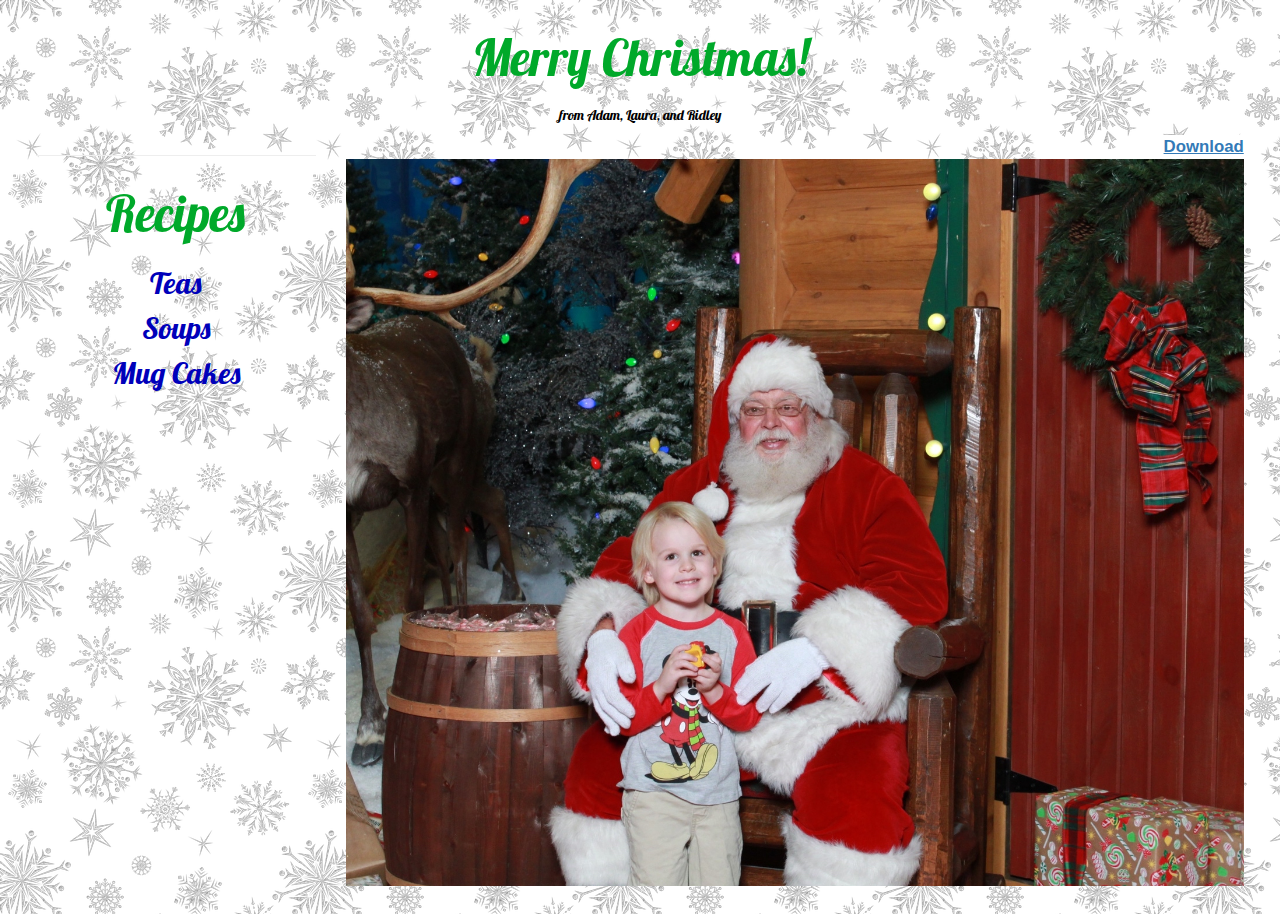
<file: index.html>
<html>
  <head>
    <title>Recipes!</title>
    <link rel="stylesheet" href="https://maxcdn.bootstrapcdn.com/bootstrap/3.3.7/css/bootstrap.min.css">
    <script src="https://ajax.googleapis.com/ajax/libs/jquery/3.2.1/jquery.min.js"></script>
    <script src="https://maxcdn.bootstrapcdn.com/bootstrap/3.3.7/js/bootstrap.min.js"></script>
    <link href="https://fonts.googleapis.com/css?family=Lobster" rel="stylesheet">
    <link rel="stylesheet" href="assets/css/style.css">
    <meta name="viewport" content="width=device-width, initial-scale=1">
  </head>

  <body>
    <div class="container-fluid">
      <div class="row">
        <div class="col-md-12">
          <h1>Merry Christmas!</h1>
          <p class="from">from Adam, Laura, and Ridley</p>
        </div>
      </div>
      <div class="row">
        <div class="col-md-3 text-center">
          <hr>
          <h1>Recipes</h1>
          <button class="transparent"
               data-toggle="collapse"
               data-target="#teas">
               Teas
          </button>
          <ul class="collapse" id="teas">
              <li class="recipe-list"><a class="recipe-item" href="recipes/russian.html">Russian</a></li>
              <li class="recipe-list"><a class="recipe-item" href="recipes/fruitspice.html">Fruit &amp; Spice</a></li>
          </ul>
          <button class="transparent"
               data-toggle="collapse"
               data-target="#soups">
               Soups
          </button>
          <ul class="collapse" id="soups">
              <li class="recipe-list"><a class="recipe-item" href="recipes/palouse.html">Palouse</a></li>
              <li class="recipe-list"><a class="recipe-item" href="recipes/heartybean.html">Hearty Bean</a></li>
              <li class="recipe-list"><a class="recipe-item" href="recipes/beefvegetablebarley.html">Beef Vegetable &amp; Barley</a></li>
          </ul>
          <button class="transparent"
                  data-toggle="collapse"
                  data-target="#cakes">
                  Mug Cakes
          </button>
          <ul class="collapse" id="cakes">
              <li class="recipe-list"><a class="recipe-item" href="recipes/cinnamon.html">Cinnamon Roll</a></li>
              <li class="recipe-list"><a class="recipe-item" href="recipes/chocolatechip.html">Chocolate Chip</a></li>
              <li class="recipe-list"><a class="recipe-item" href="recipes/nutella.html">Nutella Chocolate</a></li>
          </ul>
        </div>
        <div class="col-md-9">
          <a href="assets/images/Ridley_with_Santa_2017.jpg" 
             download="Ridley2017.jpg"
             class="img-download">
             Download
          </a> 
          <img class="img-responsive"
              src="assets/images/Ridley2017.jpg" 
              alt="Ridley with Santa 2017">

        </div>
      </div>
        
    </div>


  </body>
</html>
</file>
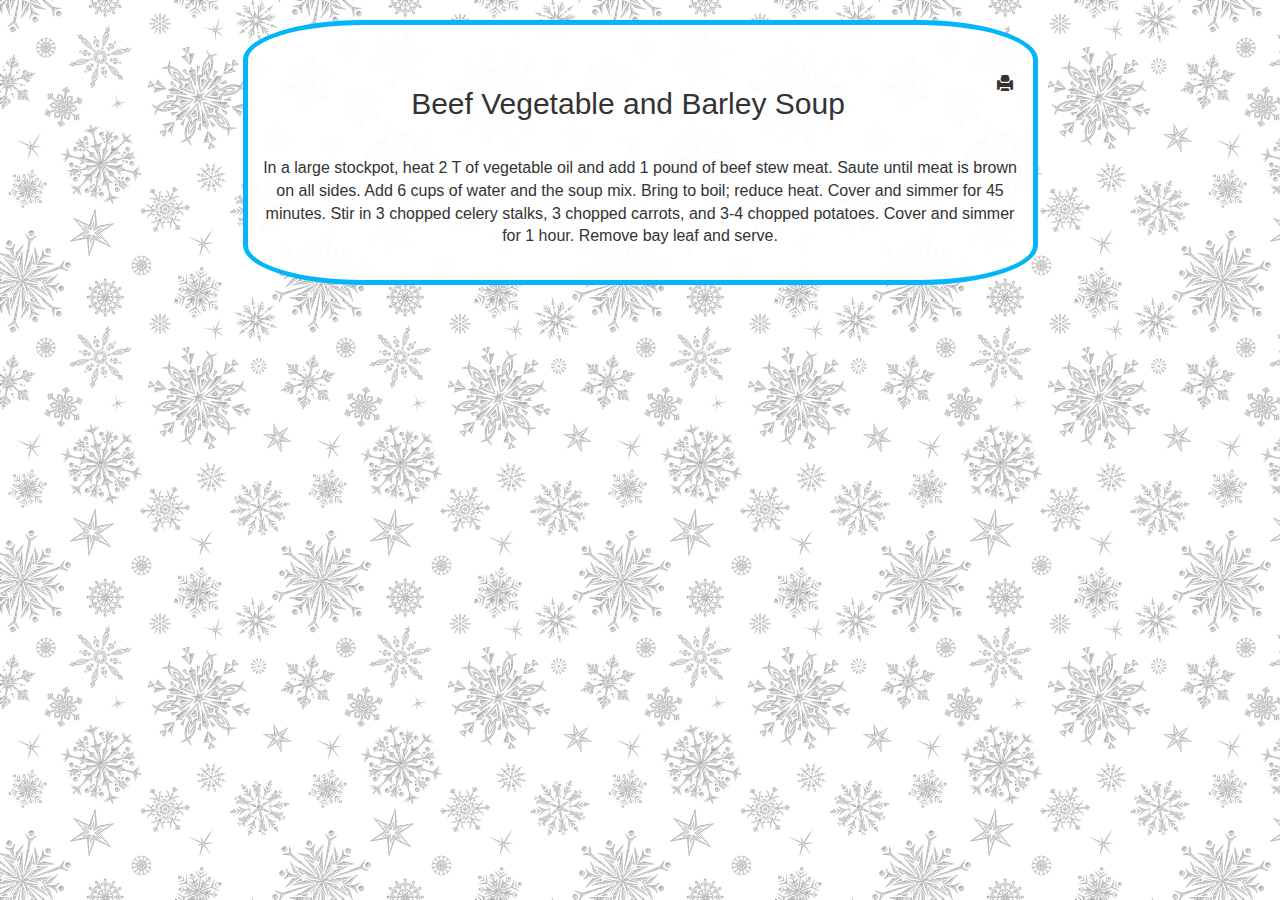
<file: recipes/beefvegetablebarley.html>
<html>
    <head>
      <title>Beef Vegetable and Barley Soup</title>
      <link rel="stylesheet" href="https://maxcdn.bootstrapcdn.com/bootstrap/3.3.7/css/bootstrap.min.css">
      <link rel="stylesheet" href="../assets/css/style.css">
      <meta name="viewport" content="width=device-width, initial-scale=1">
    </head>
  
    <body>
      <div class="container-fluid">
        <div class="row">
          <div class="col-xs-12 col-md-8 col-md-offset-2">
            <div class="instructions christmas-border">
              <span class="glyphicon glyphicon-print" title="Print" onclick="window.print()"></span>
              <div id="recipe">
                <h2 class="detail">Beef Vegetable and Barley Soup</h2>
                <br>
                <p class="detail">In a large stockpot, heat 2 T of vegetable oil and add 1 pound of beef stew meat. Saute until meat is brown on all sides. Add 6 cups of water and the soup mix. Bring to boil; reduce heat. Cover and simmer for 45 minutes. Stir in 3 chopped celery stalks, 3 chopped carrots, and 3-4 chopped potatoes. Cover and simmer for 1 hour. Remove bay leaf and serve.</p>
              </div>
            </div>
          </div>
        </div>
      </div>
  
      
    </body>
  </html>
</file>
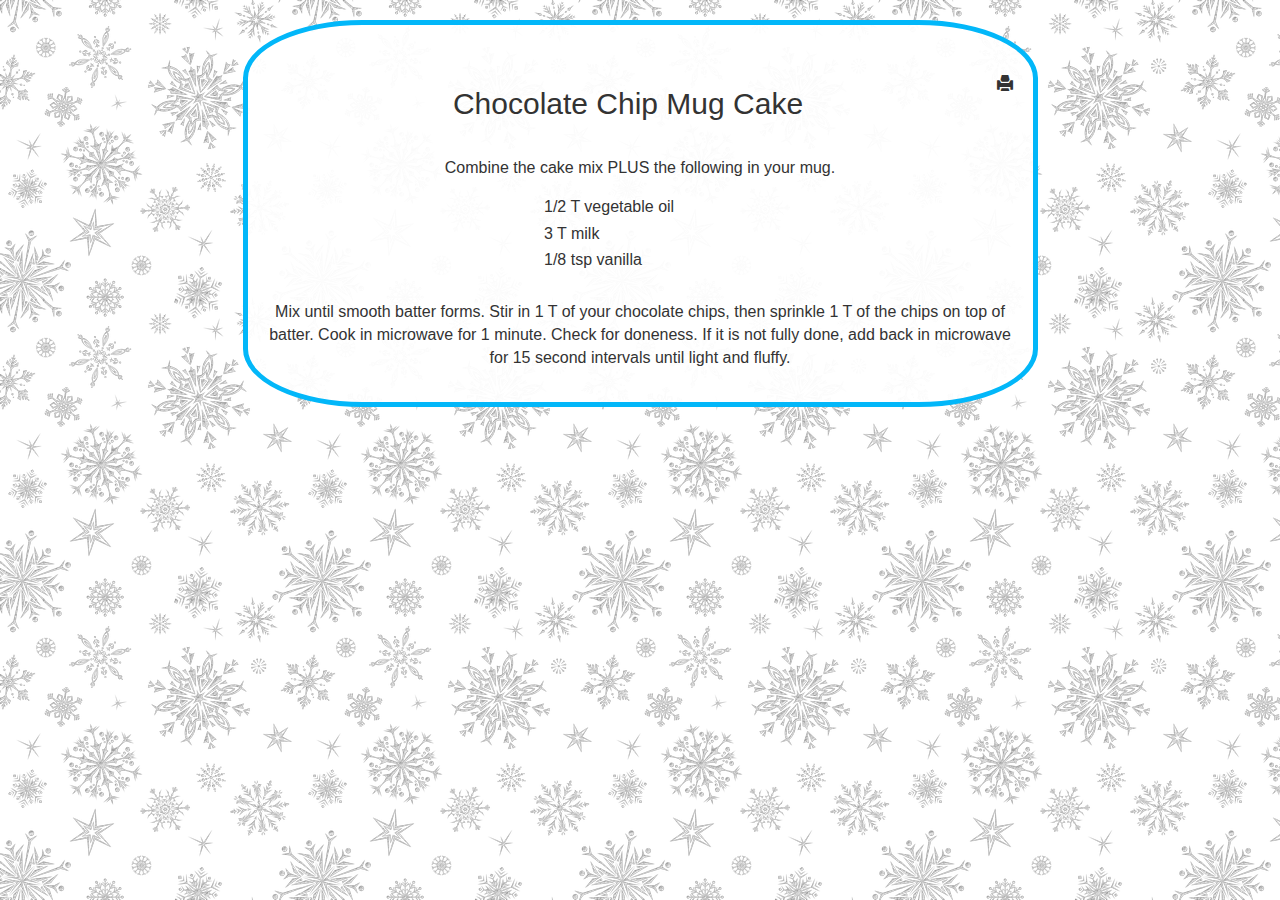
<file: recipes/chocolatechip.html>
<html>
    <head>
      <title>Chocolate Chip</title>
      <link rel="stylesheet" href="https://maxcdn.bootstrapcdn.com/bootstrap/3.3.7/css/bootstrap.min.css">
      <link rel="stylesheet" href="../assets/css/style.css">
      <meta name="viewport" content="width=device-width, initial-scale=1">
    </head>
  
    <body>
      <div class="container-fluid">
        <div class="row">
          <div class="col-xs-12 col-md-8 col-md-offset-2">
            <div class="instructions christmas-border">
              <span class="glyphicon glyphicon-print" title="Print" onclick="window.print()"></span>
              <div id="recipe">
                <h2 class="detail">Chocolate Chip Mug Cake</h2>
                <br>
                <p class="detail">Combine the cake mix PLUS the following in your mug.</p>
                <ul class="recipe-list detail i-list">
                  <li class="detail i">1/2 T vegetable oil</li>
                  <li class="detail i">3 T milk</li>
                  <li class="detail i">1/8 tsp vanilla</li>
                </ul>
                <br>
                <p class="detail">Mix until smooth batter forms. Stir in 1 T of your chocolate chips, then sprinkle 1 T of the chips on top of batter. Cook in microwave for 1 minute. Check for doneness. If it is not fully done, add back in microwave for 15 second intervals until light and fluffy.</p>
              </div>
            </div>
          </div>
        </div>
      </div>
  
      
    </body>
  </html>
</file>
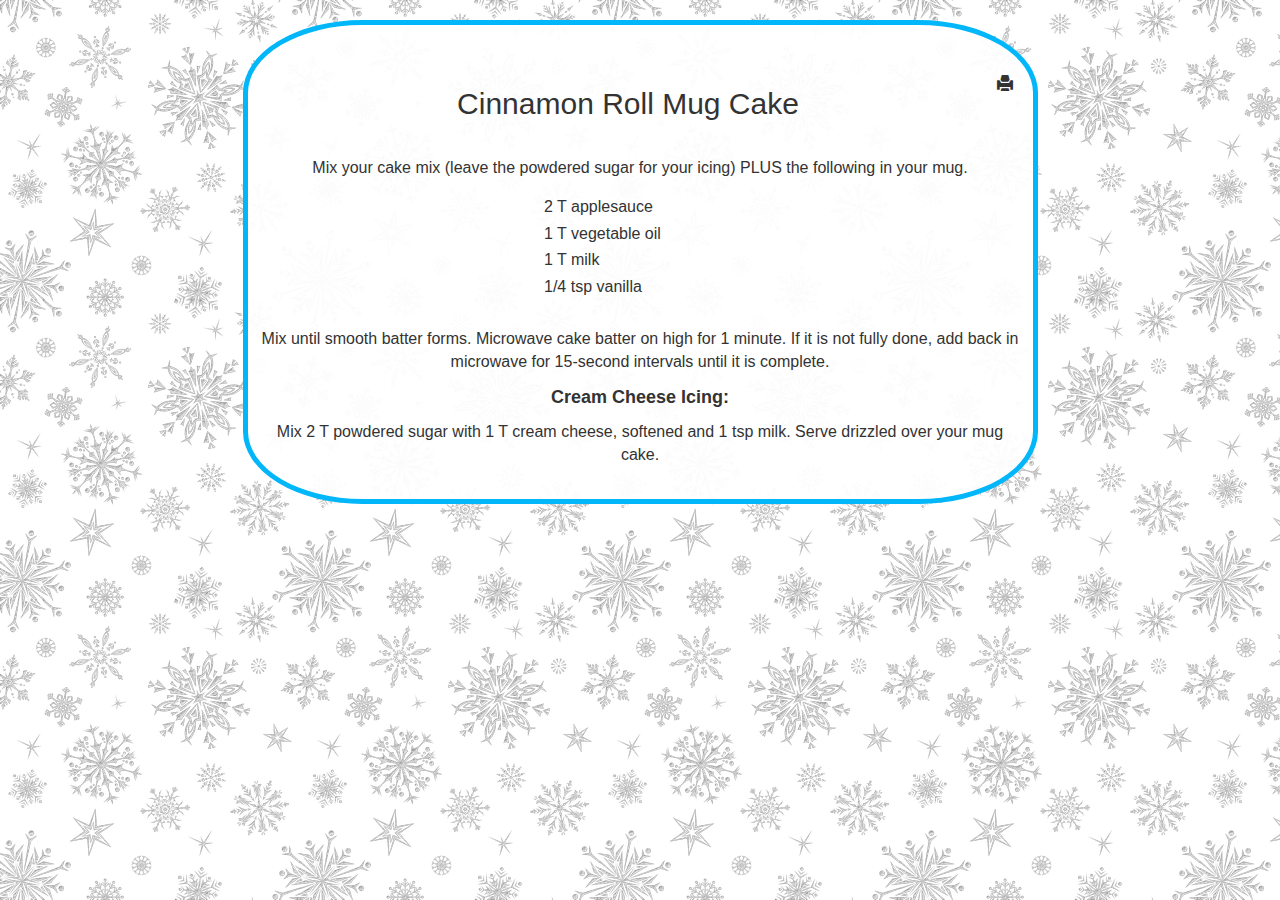
<file: recipes/cinnamon.html>
<html>
  <head>
    <title>Cinnamon Roll</title>
    <link rel="stylesheet" href="https://maxcdn.bootstrapcdn.com/bootstrap/3.3.7/css/bootstrap.min.css">
    <link rel="stylesheet" href="../assets/css/style.css">
    <meta name="viewport" content="width=device-width, initial-scale=1">
  </head>

  <body>
    <div class="container-fluid">
      <div class="row">
        <div class="col-xs-12 col-md-8 col-md-offset-2">
          <div class="instructions christmas-border">
            <span class="glyphicon glyphicon-print" title="Print" onclick="window.print()"></span>
            <div id="recipe">
              <h2 class="detail">Cinnamon Roll Mug Cake</h2>
              <br>
              <p class="detail">Mix your cake mix (leave the powdered sugar for your icing) PLUS the following in your mug.</p>
              <ul class="recipe-list detail i-list">
                <li class="detail i">2 T applesauce</li>
                <li class="detail i">1 T vegetable oil</li>
                <li class="detail i">1 T milk</li>
                <li class="detail i">1/4 tsp vanilla</li>
              </ul>
              <br>
              <p class="detail">Mix until smooth batter forms. Microwave cake batter on high for 1 minute. If it is not fully done, add back in microwave for 15-second intervals until it is complete. </p>
              <h4 style="font-weight:bold" class='detail'>Cream Cheese Icing:</h4>
              <p class="detail">Mix 2 T powdered sugar with 1 T cream cheese, softened and 1 tsp milk. Serve drizzled over your mug cake.</p>
            </div>
          </div>
        </div>
      </div>
    </div>

    
  </body>
</html>
</file>
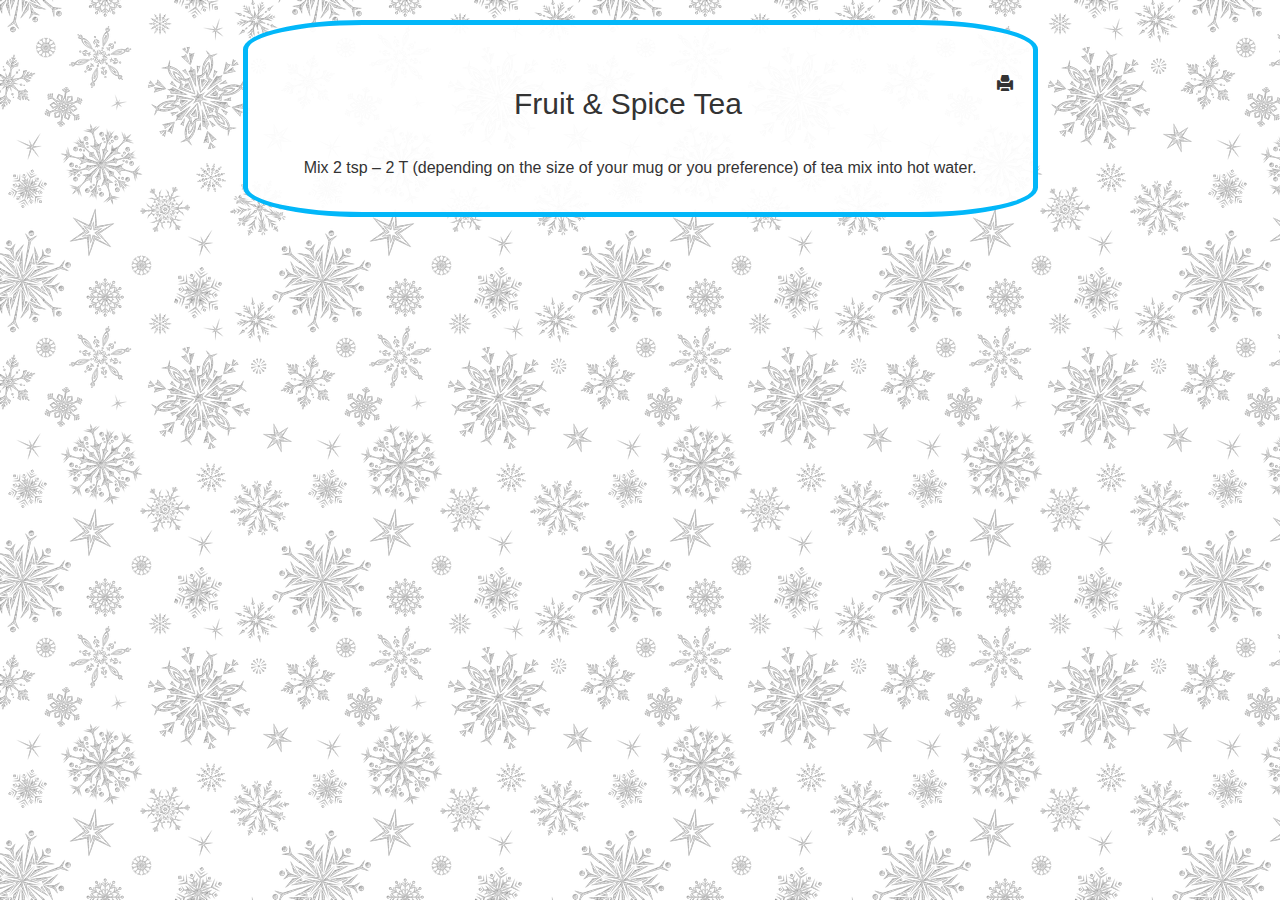
<file: recipes/fruitspice.html>
<html>
    <head>
      <title>Fruit &amp; Spice Tea</title>
      <link rel="stylesheet" href="https://maxcdn.bootstrapcdn.com/bootstrap/3.3.7/css/bootstrap.min.css">
      <link rel="stylesheet" href="../assets/css/style.css">
      <meta name="viewport" content="width=device-width, initial-scale=1">
    </head>
  
    <body>
      <div class="container-fluid">
        <div class="row">
          <div class="col-xs-12 col-md-8 col-md-offset-2">
            <div class="instructions christmas-border">
              <span class="glyphicon glyphicon-print" title="Print" onclick="window.print()"></span>
              <div id="recipe">
                <h2 class="detail">Fruit &amp; Spice Tea</h2>
                <br>
                <p class="detail">Mix 2 tsp – 2 T (depending on the size of your mug or you preference) of tea mix into hot water.</p>
              </div>
            </div>
          </div>
        </div>
      </div>
  
      
    </body>
  </html>
</file>
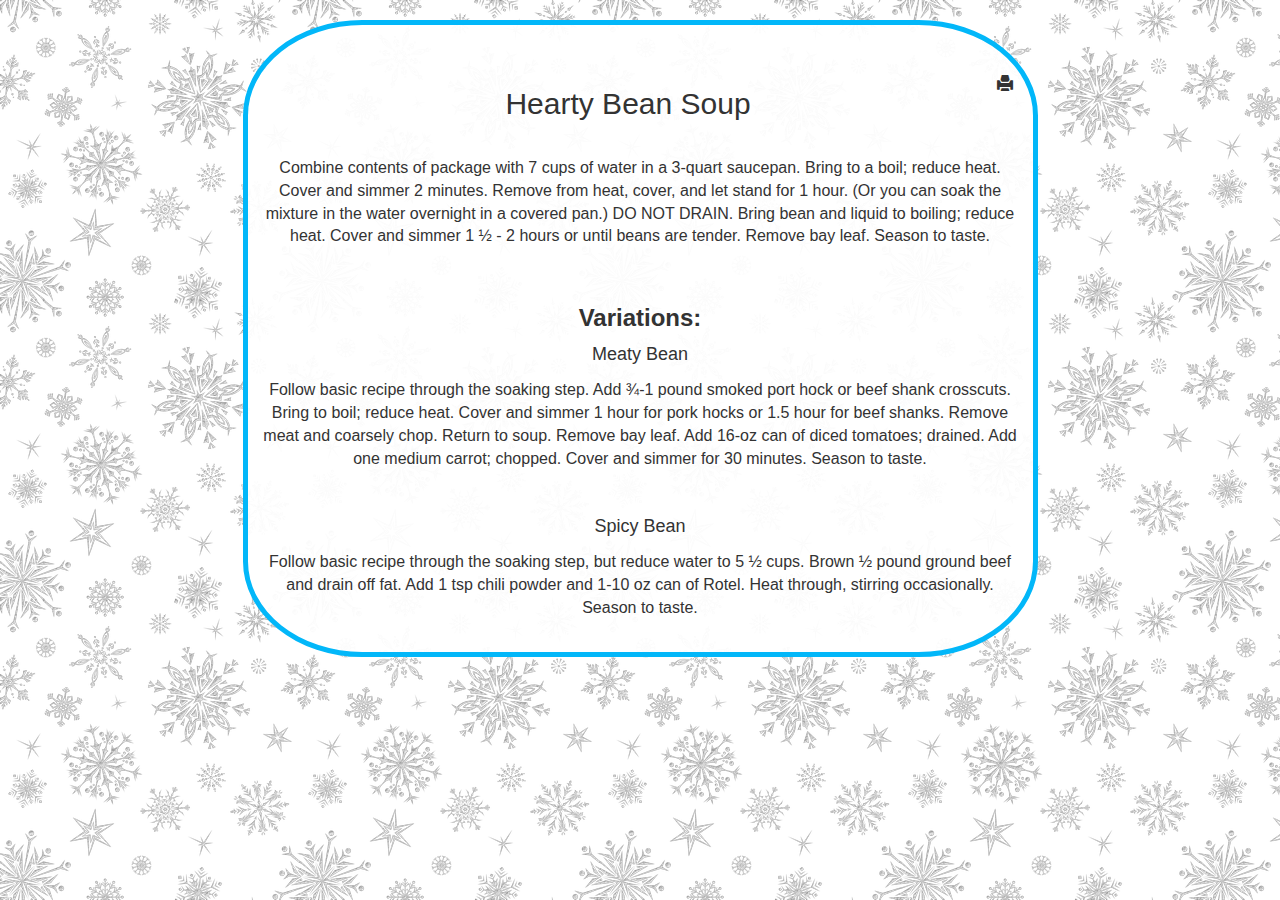
<file: recipes/heartybean.html>
<html>
    <head>
      <title>Hearty Bean</title>
      <link rel="stylesheet" href="https://maxcdn.bootstrapcdn.com/bootstrap/3.3.7/css/bootstrap.min.css">
      <link rel="stylesheet" href="../assets/css/style.css">
      <meta name="viewport" content="width=device-width, initial-scale=1">
    </head>
  
    <body>
      <div class="container-fluid">
        <div class="row">
          <div class="col-xs-12 col-md-8 col-md-offset-2">
            <div class="instructions christmas-border">
              <span class="glyphicon glyphicon-print" title="Print" onclick="window.print()"></span>
              <div id="recipe">
                <h2 class="detail">Hearty Bean Soup</h2>
                <br>
                <p class="detail">Combine contents of package with 7 cups of water in a 3-quart saucepan. Bring to a boil; reduce heat. Cover and simmer 2 minutes. Remove from heat, cover, and let stand for 1 hour. (Or you can soak the mixture in the water overnight in a covered pan.) DO NOT DRAIN. Bring bean and liquid to boiling; reduce heat. Cover and simmer 1 ½ - 2 hours or until beans are tender. Remove bay leaf. Season to taste.</p>
                <br>
                <h3 class="detail" style="font-weight:bold">Variations:</h3>
                <h4 class='detail'>Meaty Bean</h4>
                <p class="detail">Follow basic recipe through the soaking step. Add ¾-1 pound smoked port hock or beef shank crosscuts. Bring to boil; reduce heat. Cover and simmer 1 hour for pork hocks or 1.5 hour for beef shanks. Remove meat and coarsely chop. Return to soup. Remove bay leaf. Add 16-oz can of diced tomatoes; drained. Add one medium carrot; chopped. Cover and simmer for 30 minutes. Season to taste. </p>
                <br>
                <h4 class='detail'>Spicy Bean</h4>
                <p class="detail">Follow basic recipe through the soaking step, but reduce water to 5 ½ cups. Brown ½ pound ground beef and drain off fat. Add 1 tsp chili powder and 1-10 oz can of Rotel. Heat through, stirring occasionally. Season to taste.</p>
              </div>
            </div>
          </div>
        </div>
      </div>  
    </body>
  </html>
</file>
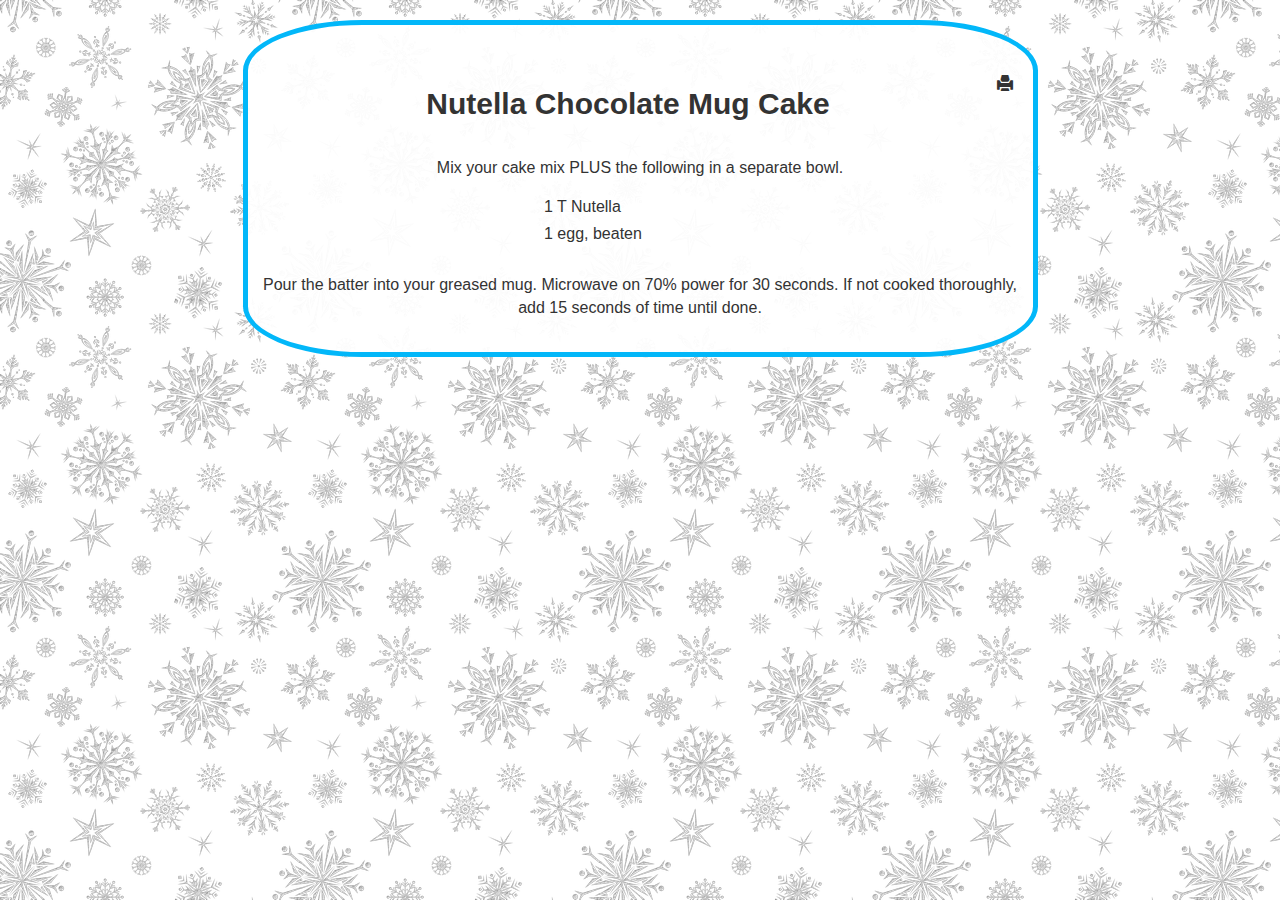
<file: recipes/nutella.html>
<html>
    <head>
      <title>Nutella Chocolate</title>
      <link rel="stylesheet" href="https://maxcdn.bootstrapcdn.com/bootstrap/3.3.7/css/bootstrap.min.css">
      <link rel="stylesheet" href="../assets/css/style.css">
      <meta name="viewport" content="width=device-width, initial-scale=1">
    </head>
  
    <body>
      <div class="container-fluid">
        <div class="row">
          <div class="col-xs-12 col-md-8 col-md-offset-2">
            <div class="instructions christmas-border">
              <span class="glyphicon glyphicon-print" title="Print" onclick="window.print()"></span>
              <div id="recipe">
                <h2 class="detail" style="font-weight:bold">Nutella Chocolate Mug Cake</h2>
                <br>
                <p class="detail">Mix your cake mix PLUS the following in a separate bowl.</p>
                <ul class="recipe-list detail i-list">
                  <li class="detail i">1 T Nutella</li>
                  <li class="detail i">1 egg, beaten</li>
                </ul>
                <br>
                <p class="detail">Pour the batter into your greased mug. Microwave on 70% power for 30 seconds. If not cooked thoroughly, add 15 seconds of time until done. </p>
              </div>
            </div>
          </div>
        </div>
      </div>
  
      
    </body>
  </html>
</file>
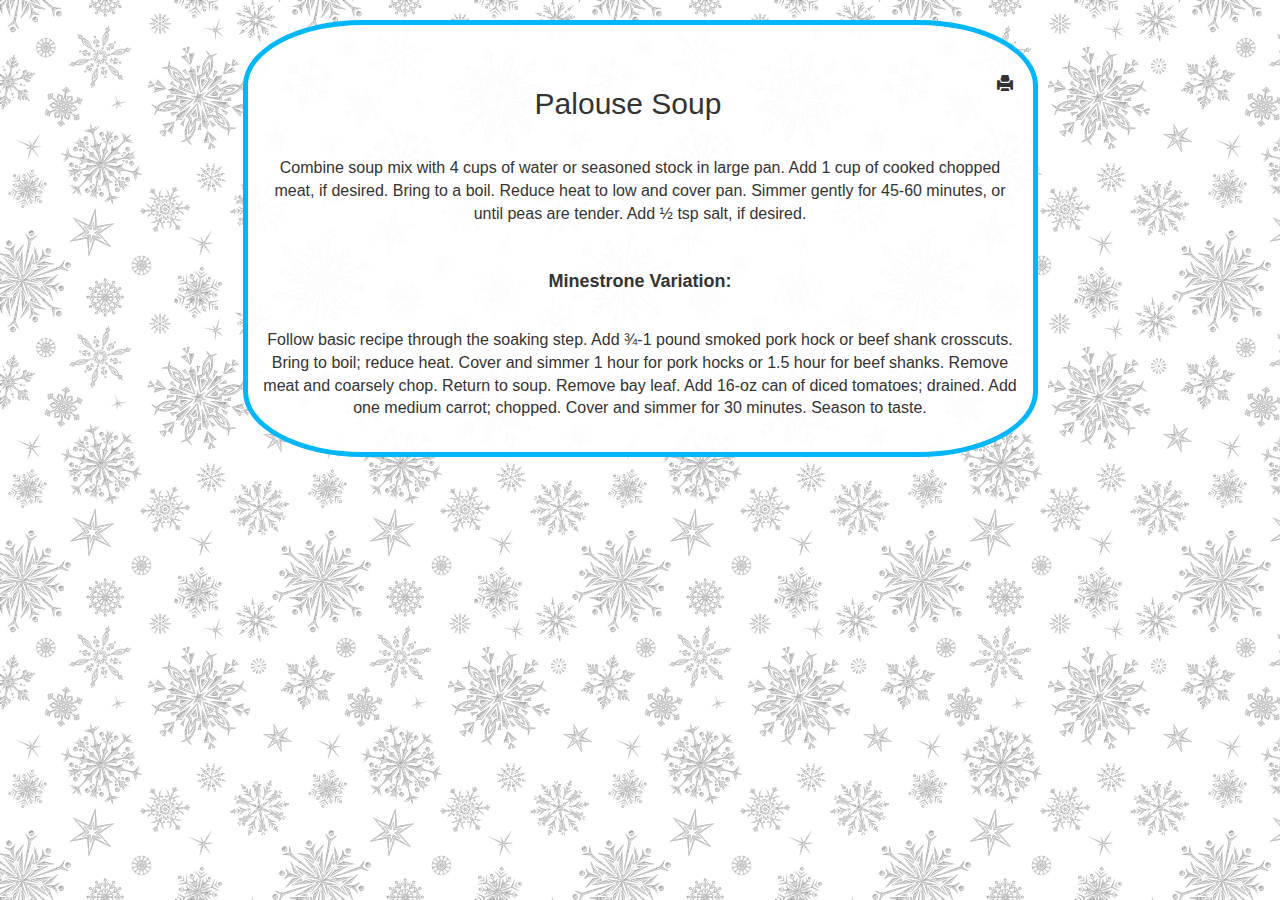
<file: recipes/palouse.html>
<html>
    <head>
      <title>Palouse Soup</title>
      <link rel="stylesheet" href="https://maxcdn.bootstrapcdn.com/bootstrap/3.3.7/css/bootstrap.min.css">
      <link rel="stylesheet" href="../assets/css/style.css">
      <meta name="viewport" content="width=device-width, initial-scale=1">
    </head>
  
    <body>
      <div class="container-fluid">
        <div class="row">
          <div class="col-xs-12 col-md-8 col-md-offset-2">
            <div class="instructions christmas-border">
              <span class="glyphicon glyphicon-print" title="Print" onclick="window.print()"></span>
              <div id="recipe">
                <h2 class="detail">Palouse Soup</h2>
                <br>
                <p class="detail">Combine soup mix with 4 cups of water or seasoned stock in large pan. Add 1 cup of cooked chopped meat, if desired. Bring to a boil. Reduce heat to low and cover pan. Simmer gently for 45-60 minutes, or until peas are tender. Add ½ tsp salt, if desired.</p>
                <br>
                <h4 style="font-weight:bold" class='detail'>Minestrone Variation:</h4>
                <br>
                <p class="detail">Follow basic recipe through the soaking step. Add ¾-1 pound smoked pork hock or beef shank crosscuts. Bring to boil; reduce heat. Cover and simmer 1 hour for pork hocks or 1.5 hour for beef shanks. Remove meat and coarsely chop. Return to soup. Remove bay leaf. Add 16-oz can of diced tomatoes; drained. Add one medium carrot; chopped. Cover and simmer for 30 minutes. Season to taste. </p>
              </div>
            </div>
          </div>
        </div>
      </div>
  
      
    </body>
  </html>
</file>
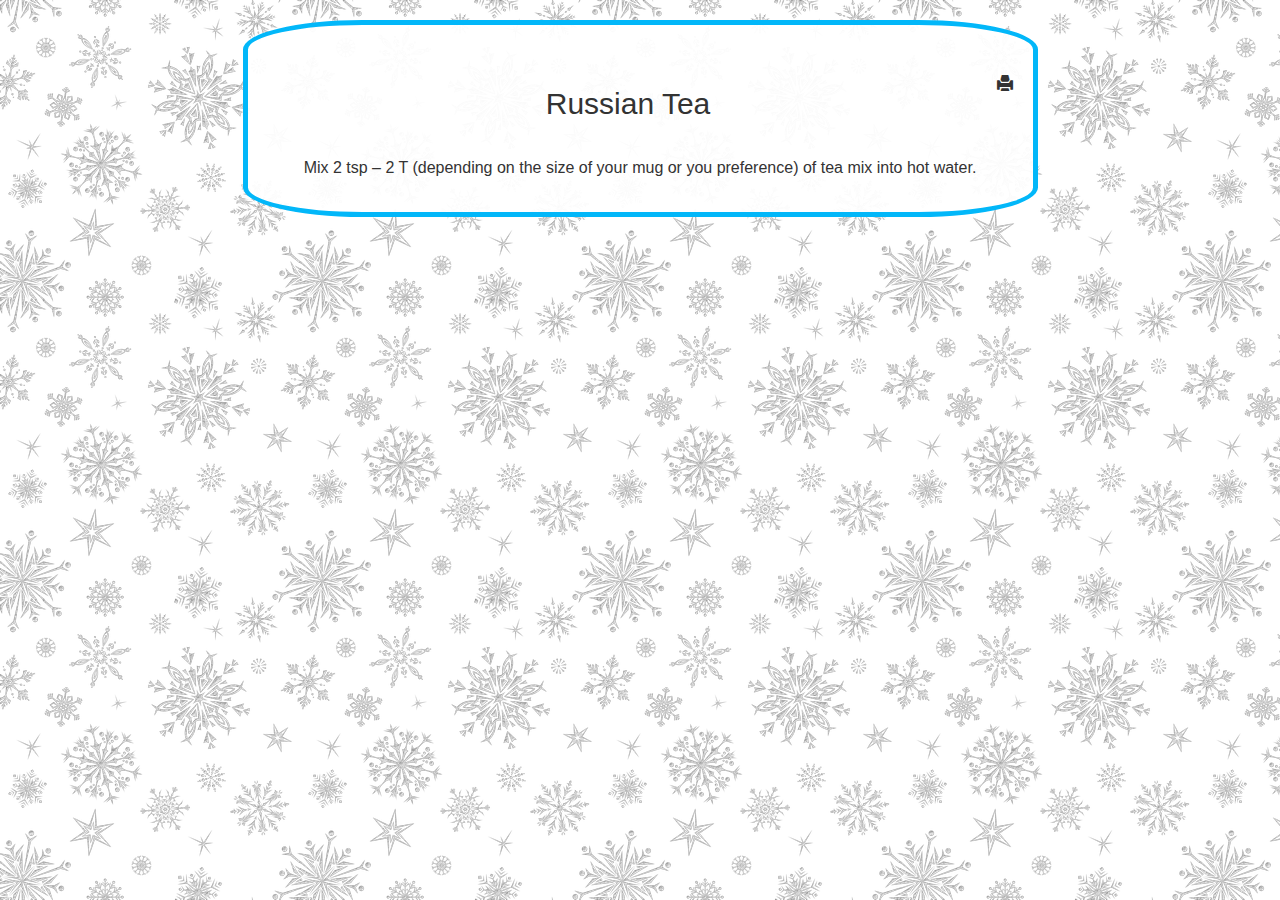
<file: recipes/russian.html>
<html>
    <head>
      <title>Russian Tea</title>
      <link rel="stylesheet" href="https://maxcdn.bootstrapcdn.com/bootstrap/3.3.7/css/bootstrap.min.css">
      <link rel="stylesheet" href="../assets/css/style.css">
      <meta name="viewport" content="width=device-width, initial-scale=1">
    </head>
  
    <body>
      <div class="container-fluid">
        <div class="row">
          <div class="col-xs-12 col-md-8 col-md-offset-2">
            <div class="instructions christmas-border">
              <span class="glyphicon glyphicon-print" title="Print" onclick="window.print()"></span>
              <div id="recipe">
                <h2 class="detail">Russian Tea</h2>
                <br>
                <p class="detail">Mix 2 tsp – 2 T (depending on the size of your mug or you preference) of tea mix into hot water.</p>
              </div>
            </div>
          </div>
        </div>
      </div>
  
      
    </body>
  </html>
</file>
<file: assets/css/style.css>
body {
  background-image: url("../images/snowflakes.png");
  text-align: center;
  font-family: "Lobster";
}

h1 {
  /* font-family: "Lobster"; */
  /* color:#3b5e3a; */
  color:rgb(0, 169, 42);
  padding: 1rem;
  font-size: 5rem;
}

p.from {
  color:black;
}

hr {
  color: red;
}
.img-download {
  float:right;
  font-family: Arial, Helvetica, sans-serif;
  font-size: 1.2em;
  font-weight: bold;
  text-decoration: underline;
  background-color: white;

}

.row {
  margin-right: 0.5%;
  margin-left: 0.5%;
}
.recipe-list {
  list-style: none;
}

.i-list{
  display: block;
  margin: auto;
  width: 200px;
}

.i {
  text-align: left;
}

.transparent {
  background-color: transparent;
  text-decoration: none;
  display: block;
  outline: none;
  width: 90%;
  margin: auto;
  border: none;
  font-size: 3rem;
  color: rgb(0, 0, 186);

}

.transparent:hover{
  color: rgb(255, 50, 50);
  cursor: pointer;
}

.recipe-item {
  text-decoration: none;
  color: rgb(0, 0, 186);
  font-size: 1.3em;

}
.recipe-item:hover {
  color: rgb(255, 50, 50);
  text-decoration: none;
}

.img-responsive {
  margin-bottom: 2em;
}

.glyphicon-print {
  float: right;
  margin-right: 2rem;
  margin-top: 2rem;
  cursor: pointer;
}

.instructions{
  background-color: rgba(255, 255, 255, 0.94);
  font-family: Arial, Helvetica, sans-serif;
  font-size: 16px;
  border: solid rgb(2, 183, 249) 5px;
  padding-top: 3rem;
  margin-top: 2rem;
  border-radius: 15%;
}

#recipe {
  padding: 1rem;
  margin-bottom: 1rem;
}

.detail {
  padding: 0.2rem;
}

@media print {
  body * {
    visibility: hidden;
  }
  ul {
    list-style: square;
  }
  #recipe, .detail{
    text-align: left;
    visibility: visible;
  }
  #recipe {
    position: absolute;
    left: 0;
    top: 0;
  }
}
</file>
